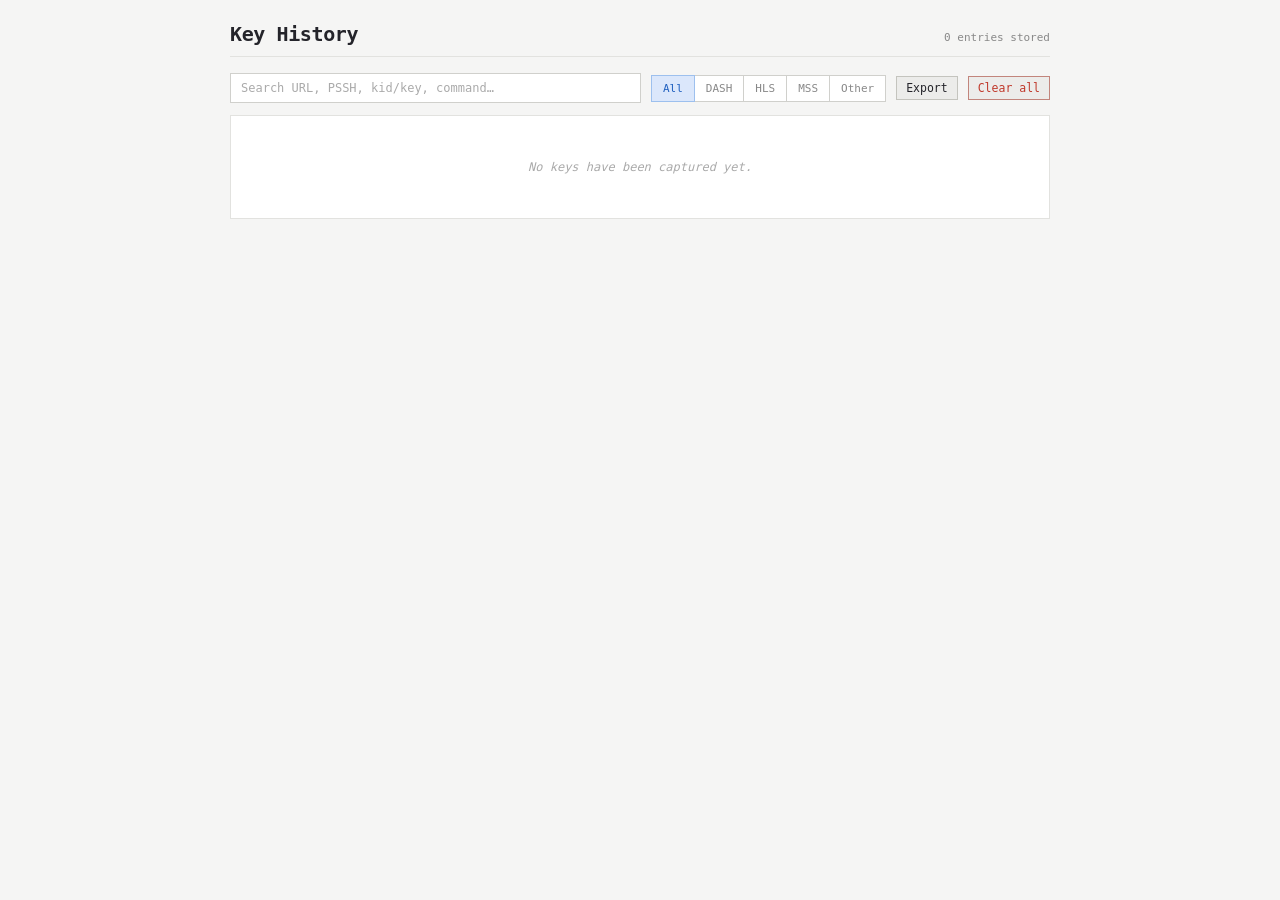
<file: extension/src/ui/history.html>
<!DOCTYPE html>
<html lang="en">
<head>
    <meta charset="UTF-8">
    <meta name="viewport" content="width=device-width, initial-scale=1.0">
    <title>WidevineProxy2 - Key History</title>
    <link rel="stylesheet" href="popup.css">
    <link rel="stylesheet" href="history.css">
</head>
<body>
<div class="page">
    <header class="page-head">
        <h1>Key History</h1>
        <span class="sub" id="totalCount">0 entries stored</span>
    </header>

    <div class="toolbar">
        <input type="text" id="search" class="search" placeholder="Search URL, PSSH, kid/key, command…">
        <div class="filters" id="typeFilter">
            <button type="button" class="filter-btn active" data-type="all">All</button>
            <button type="button" class="filter-btn" data-type="DASH">DASH</button>
            <button type="button" class="filter-btn" data-type="HLS">HLS</button>
            <button type="button" class="filter-btn" data-type="MSS">MSS</button>
            <button type="button" class="filter-btn" data-type="OTHER">Other</button>
        </div>
        <button type="button" id="exportAll">Export</button>
        <button type="button" id="clearAll" class="danger">Clear all</button>
    </div>

    <div class="result-count" id="resultCount"></div>
    <div id="history-list"></div>
</div>

<script src="history.min.js"></script>
</body>
</html>
</file>
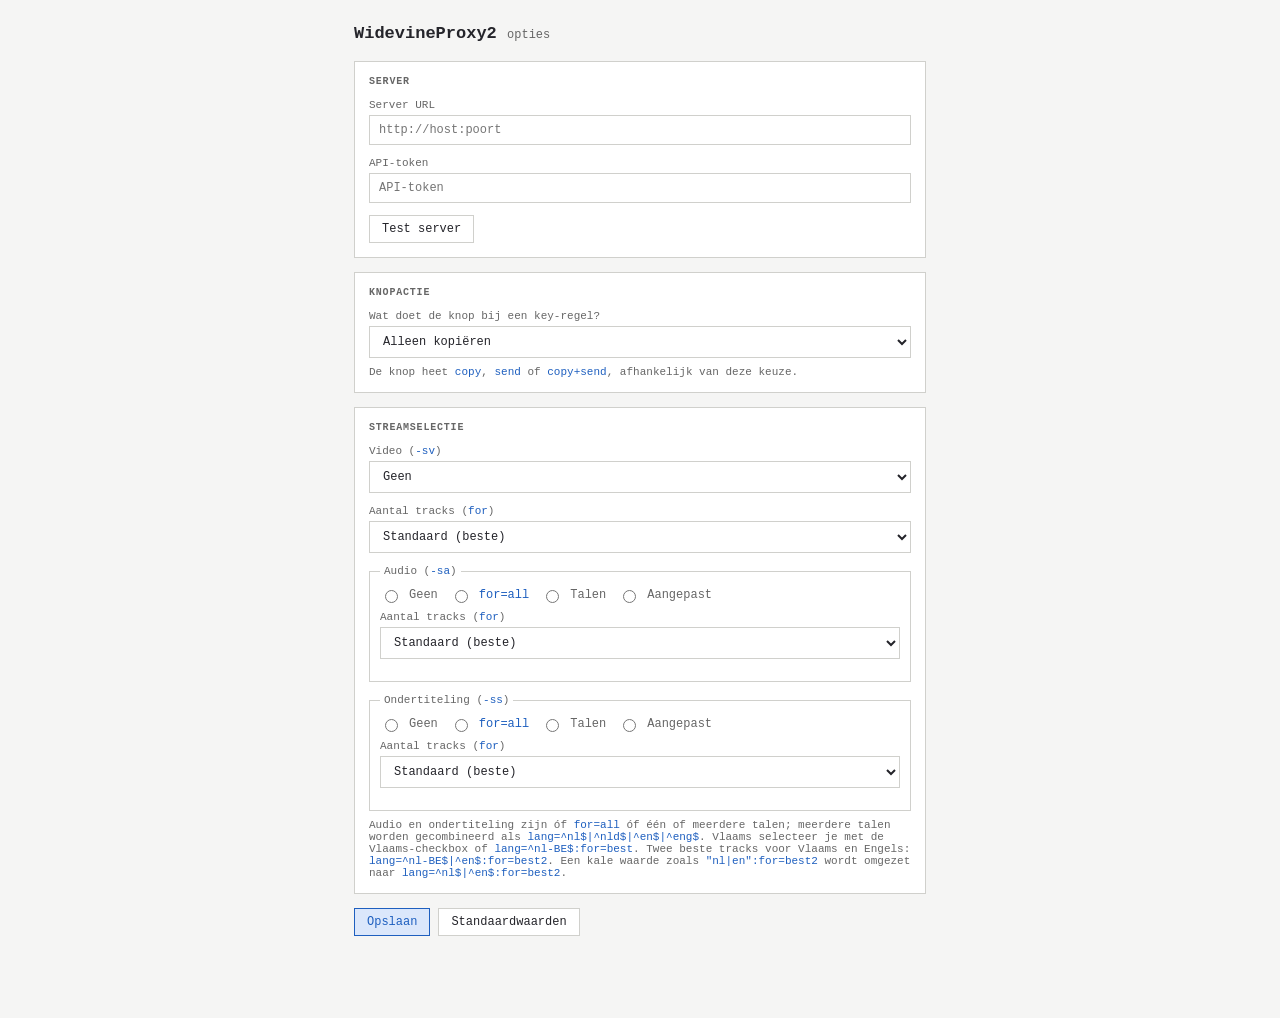
<file: extension/src/ui/options.html>
<!DOCTYPE html>
<html lang="nl">
<head>
    <meta charset="UTF-8">
    <meta name="viewport" content="width=device-width, initial-scale=1.0">
    <title>WidevineProxy2 - Opties</title>
    <link rel="stylesheet" href="options.css">
</head>
<body>
<main class="app">
    <h1>WidevineProxy2 <span>opties</span></h1>

    <section class="section">
        <h2>Server</h2>
        <label class="field">
            <span>Server URL</span>
            <input type="url" id="server_url" placeholder="http://host:poort" spellcheck="false" autocomplete="off">
        </label>
        <label class="field">
            <span>API-token</span>
            <input type="text" id="ext_token" placeholder="API-token" spellcheck="false" autocomplete="off">
        </label>
        <button type="button" id="test_server">Test server</button>
    </section>

    <section class="section">
        <h2>Knopactie</h2>
        <label class="field">
            <span>Wat doet de knop bij een key-regel?</span>
            <select id="button_action">
                <option value="copy_only">Alleen kopiëren</option>
                <option value="send_only">Alleen verzenden</option>
                <option value="copy_send">Kopiëren + verzenden</option>
            </select>
        </label>
        <p class="hint">De knop heet <code>copy</code>, <code>send</code> of <code>copy+send</code>, afhankelijk van deze keuze.</p>
    </section>

    <section class="section">
        <h2>Streamselectie</h2>
        <label class="field">
            <span>Video (<code>-sv</code>)</span>
            <select id="select_video_preset"></select>
        </label>
        <label class="field">
            <span>Aantal tracks (<code>for</code>)</span>
            <select id="select_video_for">
                <option value="">Standaard (beste)</option>
                <option value="best">Beste 1</option>
                <option value="best2">Beste 2</option>
                <option value="best3">Beste 3</option>
                <option value="worst">Slechtste 1</option>
                <option value="worst2">Slechtste 2</option>
                <option value="all">Alle</option>
            </select>
        </label>
        <label class="field" id="select_video_custom" hidden>
            <span>Aangepaste video-selectie</span>
            <input type="text" id="select_video" spellcheck="false" autocomplete="off">
        </label>

        <fieldset class="group">
            <legend>Audio (<code>-sa</code>)</legend>
            <div class="mode-row">
                <label class="check"><input type="radio" name="select_audio_mode" id="select_audio_mode_none" value="none"> Geen</label>
                <label class="check"><input type="radio" name="select_audio_mode" id="select_audio_mode_all" value="all"> <code>for=all</code></label>
                <label class="check"><input type="radio" name="select_audio_mode" id="select_audio_mode_langs" value="langs"> Talen</label>
                <label class="check"><input type="radio" name="select_audio_mode" id="select_audio_mode_custom" value="custom"> Aangepast</label>
            </div>
            <div class="langs" id="select_audio_langs" hidden>
                <label class="check"><input type="checkbox" id="select_audio_lang_nl"> Nederlands (<code>nl|nld</code>)</label>
                <label class="check"><input type="checkbox" id="select_audio_lang_nl_be"> Vlaams (<code>nl-BE</code>)</label>
                <label class="check"><input type="checkbox" id="select_audio_lang_en"> Engels (<code>en|eng</code>)</label>
                <label class="field">
                    <span>Extra taalcodes</span>
                    <input type="text" id="select_audio_lang_extra" placeholder="fr|fre" spellcheck="false" autocomplete="off">
                </label>
            </div>
            <label class="field" id="select_audio_custom" hidden>
                <span>Aangepaste audio-selectie</span>
                <input type="text" id="select_audio" spellcheck="false" autocomplete="off">
            </label>
            <label class="field">
                <span>Aantal tracks (<code>for</code>)</span>
                <select id="select_audio_for">
                    <option value="">Standaard (beste)</option>
                    <option value="best">Beste 1</option>
                    <option value="best2">Beste 2</option>
                    <option value="best3">Beste 3</option>
                    <option value="worst">Slechtste 1</option>
                    <option value="worst2">Slechtste 2</option>
                </select>
            </label>
        </fieldset>

        <fieldset class="group">
            <legend>Ondertiteling (<code>-ss</code>)</legend>
            <div class="mode-row">
                <label class="check"><input type="radio" name="select_subtitle_mode" id="select_subtitle_mode_none" value="none"> Geen</label>
                <label class="check"><input type="radio" name="select_subtitle_mode" id="select_subtitle_mode_all" value="all"> <code>for=all</code></label>
                <label class="check"><input type="radio" name="select_subtitle_mode" id="select_subtitle_mode_langs" value="langs"> Talen</label>
                <label class="check"><input type="radio" name="select_subtitle_mode" id="select_subtitle_mode_custom" value="custom"> Aangepast</label>
            </div>
            <div class="langs" id="select_subtitle_langs" hidden>
                <label class="check"><input type="checkbox" id="select_subtitle_lang_nl"> Nederlands (<code>nl|nld</code>)</label>
                <label class="check"><input type="checkbox" id="select_subtitle_lang_nl_be"> Vlaams (<code>nl-BE</code>)</label>
                <label class="check"><input type="checkbox" id="select_subtitle_lang_en"> Engels (<code>en|eng</code>)</label>
                <label class="field">
                    <span>Extra taalcodes</span>
                    <input type="text" id="select_subtitle_lang_extra" placeholder="fr|fre" spellcheck="false" autocomplete="off">
                </label>
            </div>
            <label class="field" id="select_subtitle_custom" hidden>
                <span>Aangepaste ondertitel-selectie</span>
                <input type="text" id="select_subtitle" spellcheck="false" autocomplete="off">
            </label>
            <label class="field">
                <span>Aantal tracks (<code>for</code>)</span>
                <select id="select_subtitle_for">
                    <option value="">Standaard (beste)</option>
                    <option value="best">Beste 1</option>
                    <option value="best2">Beste 2</option>
                    <option value="best3">Beste 3</option>
                    <option value="worst">Slechtste 1</option>
                    <option value="worst2">Slechtste 2</option>
                </select>
            </label>
        </fieldset>

        <p class="hint">Audio en ondertiteling zijn óf <code>for=all</code> óf één of meerdere talen; meerdere talen worden gecombineerd als <code>lang=^nl$|^nld$|^en$|^eng$</code>. Vlaams selecteer je met de Vlaams-checkbox of <code>lang=^nl-BE$:for=best</code>. Twee beste tracks voor Vlaams en Engels: <code>lang=^nl-BE$|^en$:for=best2</code>. Een kale waarde zoals <code>"nl|en":for=best2</code> wordt omgezet naar <code>lang=^nl$|^en$:for=best2</code>.</p>
    </section>

    <div class="actions">
        <button type="button" id="save" class="primary">Opslaan</button>
        <button type="button" id="reset">Standaardwaarden</button>
    </div>
    <p id="status" role="status"></p>
</main>
<script src="options.js"></script>
</body>
</html>
</file>
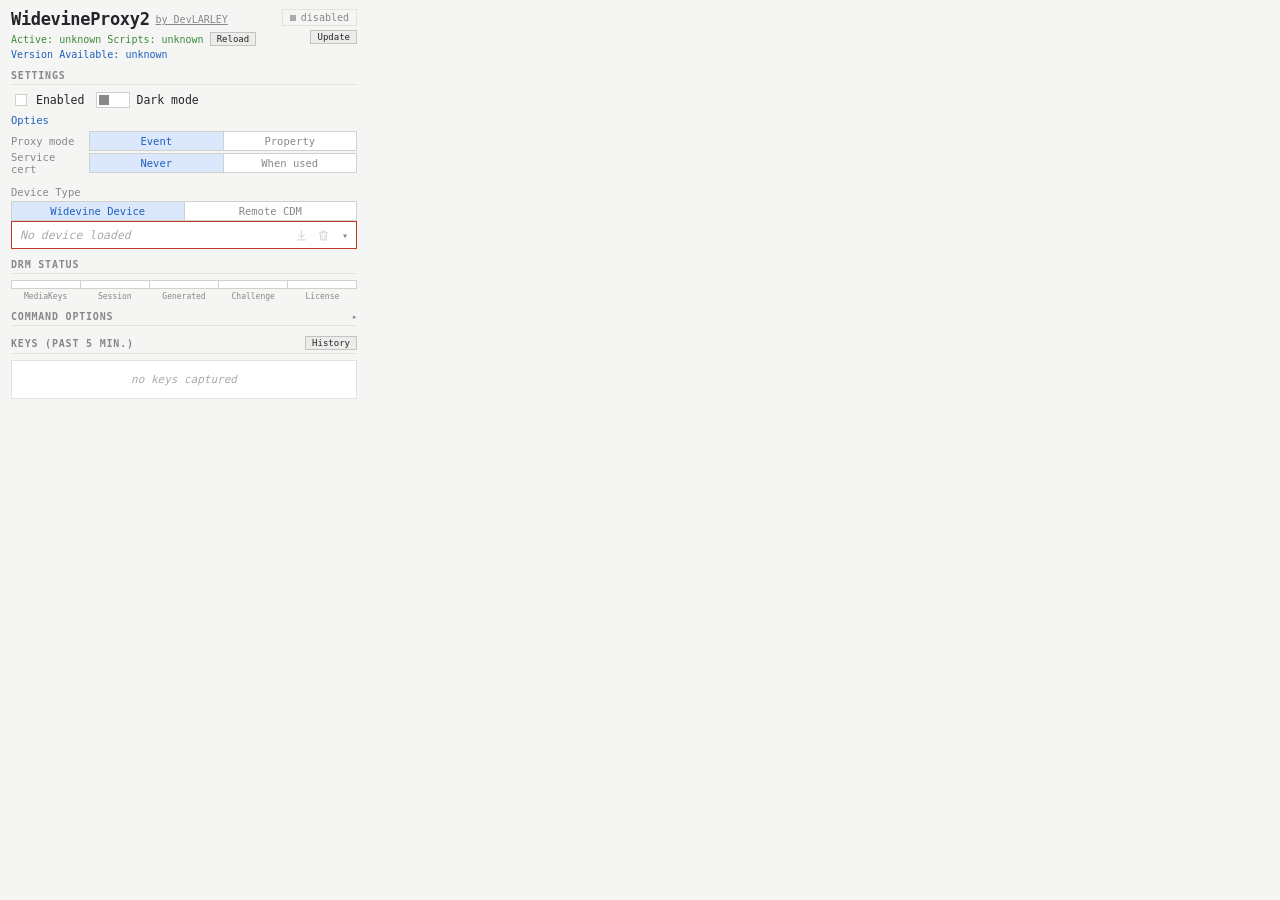
<file: extension/src/ui/popup.html>
<!DOCTYPE html>
<html lang="en">
<head>
    <meta charset="UTF-8">
    <meta name="viewport" content="width=device-width, initial-scale=1.0">
    <title>WidevineProxy</title>
    <link rel="stylesheet" href="popup.css">
</head>
<body>
<div class="app">
    <header class="titlebar">
        <div class="titlebar-info">
            <h1><a class="title-link" href="https://github.com/DevLARLEY/WidevineProxy2" target="_blank" rel="noopener noreferrer">WidevineProxy2</a><a class="byline" href="https://github.com/DevLARLEY" target="_blank" rel="noopener noreferrer">by DevLARLEY</a></h1>
            <div class="version-stack">
                <span class="version active" id="version">Active: …</span>
                <span class="version scripts" id="versionScripts">Scripts: …</span>
                <button type="button" id="reloadExtension" class="head-btn" title="Reload extension">Reload</button>
                <span class="version available" id="versionAvailable">Version Available: …</span>
            </div>
        </div>
        <div class="titlebar-status">
            <div class="state" id="statePill">
                <span class="dot"></span><span id="stateText">disabled</span>
            </div>
            <a class="state warn" id="outdatedWarn"
               href="https://github.com/DevLARLEY/WidevineProxy2/releases/latest"
               target="_blank" rel="noopener noreferrer" title="A newer version is available" hidden>
                ⚠ update
            </a>
            <button type="button" id="liveUpdate" class="head-btn" title="Update scripts from GitHub">Update</button>
        </div>
    </header>

    <!-- Settings -->
    <section class="section">
        <h2>Settings</h2>
        <div id="settings">
            <div class="opt-inline">
                <div class="opt-row">
                    <input type="checkbox" id="enabled">
                    <label for="enabled">Enabled</label>
                </div>
                <div class="opt-row">
                    <label class="switch">
                        <input type="checkbox" id="darkModeToggle">
                        <span class="slider"></span>
                    </label>
                    <label for="darkModeToggle">Dark mode</label>
                </div>
            </div>
            <div class="opt-row">
                <a href="#" id="openOptions" class="minilabel inline set-label" title="Server, token en knopactie">Opties</a>
            </div>
            <div class="opt-row toggle-row">
                <span class="minilabel inline set-label">Proxy mode</span>
                <div class="segmented segmented-sm" data-proxy>
                    <input type="radio" name="proxy_mode" id="proxy_event" value="event" checked>
                    <label for="proxy_event">Event</label>
                    <input type="radio" name="proxy_mode" id="proxy_property" value="property">
                    <label for="proxy_property">Property</label>
                </div>
            </div>
            <div class="opt-row toggle-row">
                <span class="minilabel inline set-label">Service cert</span>
                <div class="segmented segmented-sm" data-cert title="When to encrypt the client id">
                    <input type="radio" name="server_cert" id="cert_never" value="never" checked>
                    <label for="cert_never">Never</label>
                    <input type="radio" name="server_cert" id="cert_when" value="when">
                    <label for="cert_when">When used</label>
                </div>
            </div>
            <div id="type-select">
                <a class="minilabel">Device Type</a>
                <div class="segmented">
                    <input type="radio" id="wvd_select" name="cdm_type" value="wvd" checked>
                    <label for="wvd_select">Widevine Device</label>
                    <input type="radio" id="remote_select" name="cdm_type" value="remote">
                    <label for="remote_select">Remote CDM</label>
                </div>
            </div>
        </div>
    </section>

    <!-- Widevine Device -->
    <section class="section device-section" id="wvd">
        <div class="dropdown" data-dropdown data-kind="wvd" data-add-label="Choose File" data-empty="No device loaded">
            <select id="wvd-combobox" class="dd-native" data-role="select"></select>
        </div>
    </section>

    <!-- Remote CDM -->
    <section class="section device-section" id="remote">
        <div class="dropdown" data-dropdown data-kind="remote" data-add-label="Choose remote.json" data-empty="No remote CDM loaded">
            <select id="remote-combobox" class="dd-native" data-role="select"></select>
        </div>
    </section>

    <!-- DRM status -->
    <section class="section" id="drm-status-section">
        <h2>DRM Status</h2>
        <div id="drmStatus">
            <div class="drm-progress">
                <div class="drm-step pending" data-eme="EME_CREATE_MEDIA_KEYS"></div>
                <div class="drm-step pending" data-eme="EME_CREATE_SESSION"></div>
                <div class="drm-step pending" data-eme="EME_GENERATE_REQUEST"></div>
                <div class="drm-step pending" data-eme="EME_LICENSE_REQUEST"></div>
                <div class="drm-step pending" data-eme="EME_LICENSE"></div>
            </div>
            <div class="drm-legend">
                <span>MediaKeys</span>
                <span>Session</span>
                <span>Generated</span>
                <span>Challenge</span>
                <span>License</span>
            </div>
        </div>
    </section>

    <!-- Command options -->
    <section class="section collapsible collapsed" id="command-options">
        <h2 class="collapse-head">Command Options<span class="collapse-caret">▾</span></h2>
        <div class="collapse-body">
            <div class="opt-row toggle-row">
                <span class="minilabel inline row-label">Packager</span>
                <div class="segmented segmented-sm" data-shaka>
                    <input type="radio" name="packager" id="pkg_mp4" value="mp4decrypt" checked>
                    <label for="pkg_mp4">mp4decrypt</label>
                    <input type="radio" name="packager" id="pkg_shaka" value="shaka">
                    <label for="pkg_shaka">shaka-packager</label>
                </div>
            </div>
            <div class="opt-row toggle-row">
                <span class="minilabel inline row-label">Quotes</span>
                <div class="segmented segmented-sm" data-quotes>
                    <input type="radio" name="quote_style" id="quote_cmd" value="cmd" checked>
                    <label for="quote_cmd">cmd</label>
                    <input type="radio" name="quote_style" id="quote_bash" value="bash">
                    <label for="quote_bash">bash</label>
                </div>
            </div>
            <div class="opt-row toggle-row">
                <span class="minilabel inline row-label">Save name</span>
                <div class="segmented segmented-sm" data-savename>
                    <input type="radio" name="save_name" id="save_none" value="none" checked>
                    <label for="save_none">(none)</label>
                    <input type="radio" name="save_name" id="save_title" value="title">
                    <label for="save_title">title</label>
                    <input type="radio" name="save_name" id="save_url" value="url">
                    <label for="save_url">url</label>
                </div>
            </div>
            <div class="field-split">
                <label class="field-col">
                    <span class="minilabel">Executable name</span>
                    <input type="text" class="text-box" id="downloader-name" placeholder="N_m3u8DL-RE">
                </label>
                <label class="field-col">
                    <span class="minilabel">Additional arguments</span>
                    <input type="text" class="text-box" id="downloader-args" placeholder="-M format=mkv">
                </label>
            </div>
        </div>
    </section>
    <section class="section">
        <h2>Keys (past 5 min.)
            <button type="button" id="openHistory" class="head-btn">History</button>
        </h2>
        <div id="key-container">
            <div class="empty">no keys captured</div>
        </div>
    </section>
</div>
<script src="popup.min.js"></script>
</body>
</html>
</file>
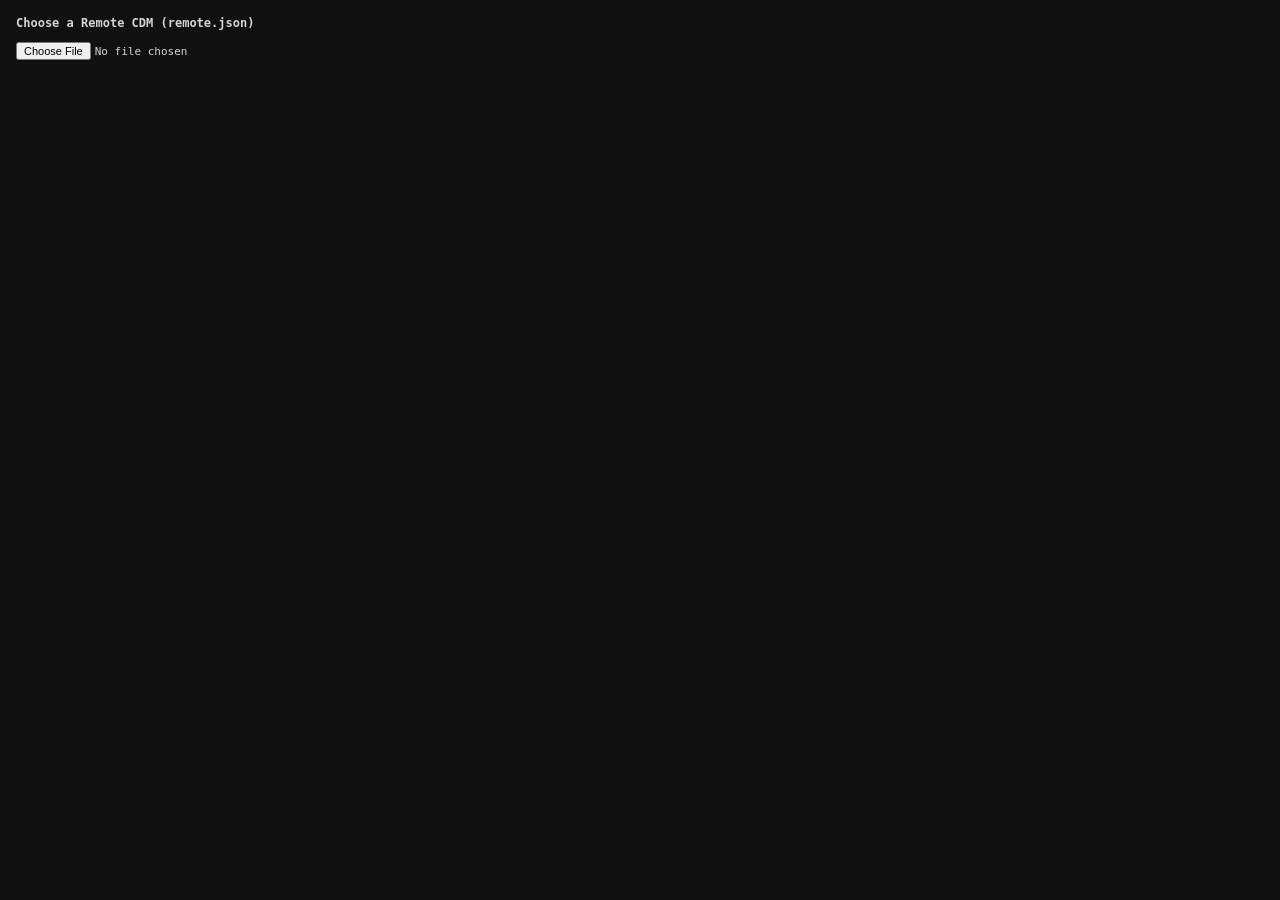
<file: extension/src/picker/remote/filePicker.html>
<!DOCTYPE html>
<html lang="en">
<head>
    <meta charset="UTF-8">
    <title>Choose Remote CDM</title>
    <style>
        body {
            margin: 0;
            padding: 16px;
            font-family: "SF Mono", "Menlo", "Consolas", ui-monospace, monospace;
            font-size: 12px;
            background: #111;
            color: #d4d4d4;
        }
        h1 { font-size: 12px; font-weight: 600; margin: 0 0 12px; }
        input[type="file"] { font-family: inherit; font-size: 11px; width: 100%; }
        #status { margin-top: 12px; font-size: 11px; color: #888; }
        #status.err { color: #cc6666; }
    </style>
</head>
<body>
    <h1>Choose a Remote CDM (remote.json)</h1>
    <input type="file" id="fileInput" accept=".json,application/json"/>
    <div id="status"></div>
    <script src="filePicker.js" defer></script>
</body>
</html>
</file>
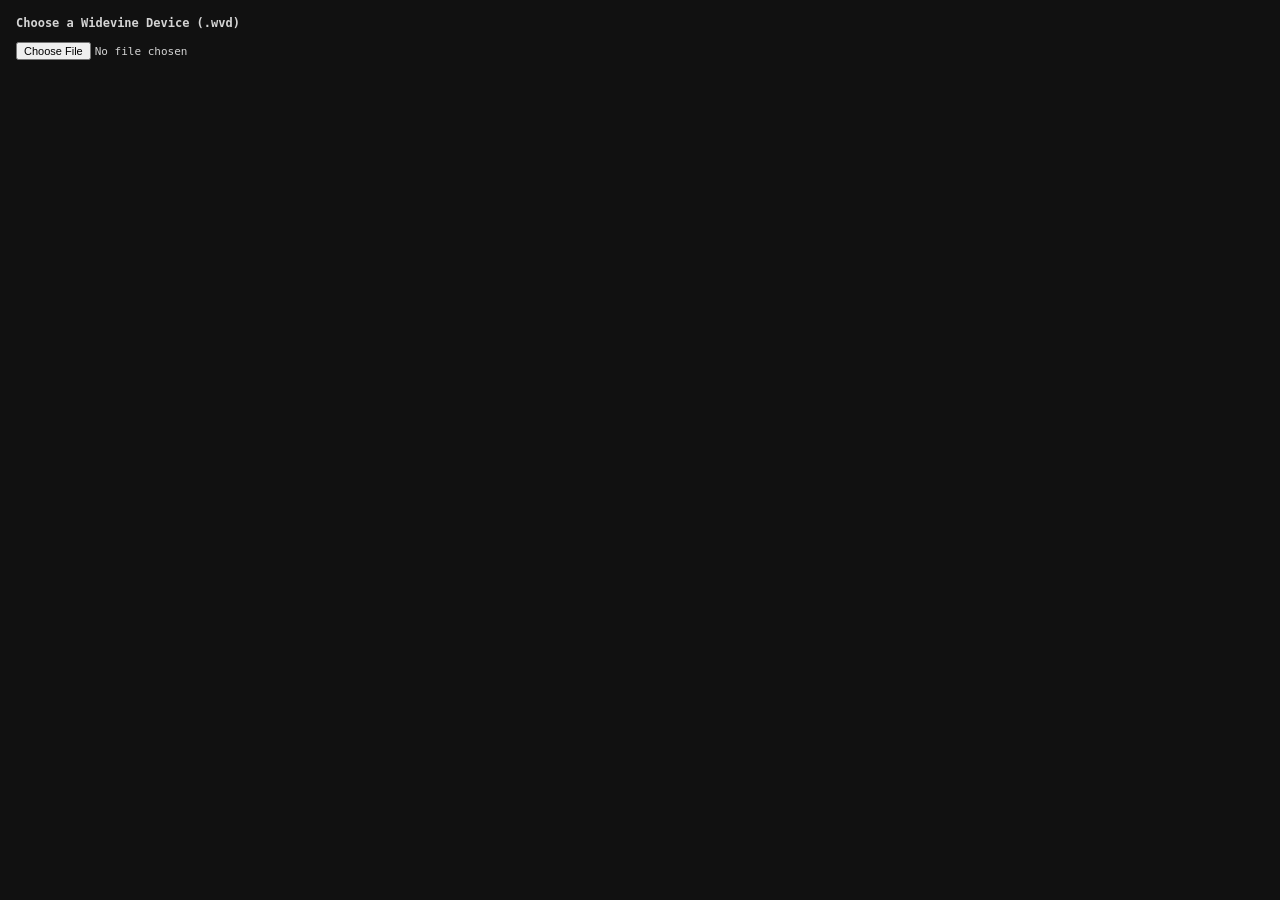
<file: extension/src/picker/wvd/filePicker.html>
<!DOCTYPE html>
<html lang="en">
<head>
    <meta charset="UTF-8">
    <title>Choose Widevine Device</title>
    <style>
        body {
            margin: 0;
            padding: 16px;
            font-family: "SF Mono", "Menlo", "Consolas", ui-monospace, monospace;
            font-size: 12px;
            background: #111;
            color: #d4d4d4;
        }
        h1 { font-size: 12px; font-weight: 600; margin: 0 0 12px; }
        input[type="file"] { font-family: inherit; font-size: 11px; width: 100%; }
        #status { margin-top: 12px; font-size: 11px; color: #888; }
        #status.err { color: #cc6666; }
    </style>
</head>
<body>
    <h1>Choose a Widevine Device (.wvd)</h1>
    <input type="file" id="fileInput" accept=".wvd"/>
    <div id="status"></div>
    <script src="filePicker.js" defer></script>
</body>
</html>
</file>
<file: extension/src/ui/popup.css>
/* ---------- Theme tokens (light is the default) ---------- */
:root {
    color-scheme: light;
    --bg: #f5f5f4;
    --panel: #ffffff;
    --panel-2: #ffffff;
    --line: #e2e2df;
    --line-2: #d0d0cc;
    --border-btn: #c4c4be;
    --border-btn-hover: #999;
    --text: #24242a;
    --text-dim: #444;
    --text-mute: #888;
    --text-faint: #aaa;
    --btn-bg: #ececea;
    --btn-bg-hover: #e0e0dd;
    --accent: #1e5fbf;
    --accent-bg: #dbe7fb;
    --accent-bg-hover: #cadcf7;
    --accent-border: #9dc0ee;
    --data: #8a6d2b;
    --ok: #3d8b3d;
    --err: #c0392b;
    --warn: #b7791f;
}

:root[data-theme="dark"] {
    color-scheme: dark;
    --bg: #111;
    --panel: #151515;
    --panel-2: #1c1c1c;
    --line: #222;
    --line-2: #333;
    --border-btn: #444;
    --border-btn-hover: #555;
    --text: #d4d4d4;
    --text-dim: #aaa;
    --text-mute: #666;
    --text-faint: #444;
    --btn-bg: #2a2a2a;
    --btn-bg-hover: #333;
    --accent: #8bbfff;
    --accent-bg: #1e3a5f;
    --accent-bg-hover: #254880;
    --accent-border: #2e5a9f;
    --data: #b8a87e;
    --ok: #6aaa64;
    --err: #cc6666;
    --warn: #e0a53f;
}

*, *::before, *::after { box-sizing: border-box; }

body {
    margin: 0;
    width: 368px;
    font-family: "SF Mono", "Menlo", "Consolas", ui-monospace, monospace;
    font-size: 12px;
    background: var(--bg);
    color: var(--text);
}

.app { padding: 9px 11px 11px; }

/* ---------- Titlebar ---------- */
.titlebar {
    display: flex;
    align-items: flex-start;
    justify-content: space-between;
    gap: 8px;
    margin-bottom: 10px;
}

.titlebar-info { min-width: 0; }

h1 {
    font-size: 17px;
    font-weight: 700;
    letter-spacing: -0.02em;
    margin: 0;
    color: var(--text);
}

.title-link {
    color: inherit;          /* keep the title colour, not link blue */
    text-decoration: none;   /* no underline by default */
    cursor: pointer;
}
.title-link:hover { text-decoration: underline; } /* underline only on hover, no colour change */

.byline {
    margin-left: 6px;
    font-size: 10px;
    font-weight: 400;
    letter-spacing: 0;
    color: var(--text-mute);
    vertical-align: 2px;
}

.version {
    margin-left: 6px;
    font-size: 10px;
    font-weight: 400;
    letter-spacing: 0;
    color: var(--text-mute);
    vertical-align: 2px;
}

.version-stack {
    display: flex;
    flex-wrap: wrap;
    align-items: center;
    gap: 3px 6px;
    margin-top: 3px;
}

.version-stack .version { margin-left: 0; }
.version-stack .head-btn { margin-left: 0 !important; }
.version.active { color: var(--ok); }
.version.scripts { color: var(--ok); }
.version.available { flex-basis: 100%; color: var(--accent); }

.state {
    display: inline-flex;
    align-items: center;
    gap: 5px;
    font-size: 10px;
    color: var(--text-mute);
    border: 1px solid var(--line);
    padding: 2px 7px;
}

.state .dot {
    width: 6px;
    height: 6px;
    background: var(--text-faint);
}

.state.on {
    color: var(--ok);
    border-color: var(--ok);
}

.state.on .dot { background: var(--ok); }

.titlebar-status { display: flex; flex-direction: column; align-items: stretch; gap: 4px; }
.titlebar-status .state { justify-content: center; }

.state.warn {
    color: var(--warn);
    border-color: var(--warn);
    cursor: pointer;
    text-decoration: none;
}

.state.warn:hover { background: color-mix(in srgb, var(--warn) 16%, transparent); }
.state.warn[hidden] { display: none; }

/* ---------- Sections ---------- */
.section { margin-bottom: 10px; }

.device-section { margin-top: -10px; }

h2 {
    display: flex;
    align-items: center;
    font-size: 10px;
    font-weight: 600;
    color: var(--text-mute);
    text-transform: uppercase;
    letter-spacing: 0.08em;
    margin: 0 0 6px;
    border-bottom: 1px solid var(--line);
    padding-bottom: 3px;
}

.head-btn { padding: 1px 6px !important; font-size: 9px !important; }
.head-btn:first-of-type { margin-left: auto; }
.head-btn + .head-btn { margin-left: 5px; }

.drm-progress {
    display: flex;
    height: 9px;
    border: 1px solid var(--line-2);
    background: var(--panel-2);
    overflow: hidden;
}
.drm-step {
    flex: 1;
    min-width: 0;
    background: transparent;
    border-left: 1px solid var(--line-2);
    transition: background 0.25s;
    cursor: default;
}
.drm-step:first-child { border-left: none; }
.drm-step.ok { background: var(--ok); }
.drm-step.fail { background: var(--err); }

.drm-legend { display: flex; margin-top: 3px; }
.drm-legend span {
    flex: 1;
    min-width: 0;
    text-align: center;
    font-size: 8px;
    color: var(--text-mute);
    white-space: nowrap;
    overflow: hidden;
    text-overflow: ellipsis;
}

.collapse-head { cursor: pointer; user-select: none; }
.collapse-caret {
    margin-left: auto;
    font-size: 9px;
    color: var(--text-mute);
    transition: transform 0.15s;
}
.collapsible.collapsed .collapse-caret { transform: rotate(-90deg); }
.collapsible.collapsed .collapse-body { display: none; }

#settings { display: flex; flex-direction: column; gap: 5px; }

.opt-inline { display: flex; align-items: center; flex-wrap: wrap; gap: 6px 12px; }
.opt-inline-split { justify-content: space-between; gap: 12px; }

.minilabel.inline { margin: 0; }

.field-split { display: flex; gap: 8px; margin-top: 6px; }
.field-col { display: flex; flex-direction: column; min-width: 0; flex: 1; }
.field-col .minilabel { margin: 0 0 2px; }

.toggle-row { gap: 8px; }
.row-label { width: 54px; flex-shrink: 0; }
.segmented-sm { width: auto; }
.segmented-sm label { padding: 2px 8px; font-size: 10px; }

.set-label { width: 72px; flex-shrink: 0; }

#openOptions { color: var(--accent); text-decoration: none; cursor: pointer; }
#openOptions:hover { text-decoration: underline; }
#settings .toggle-row .segmented { flex: 1; }
#settings .toggle-row + .toggle-row { margin-top: -5px; }

.minilabel {
    display: block;
    color: var(--text-mute);
    font-size: 10.5px;
    margin: 6px 0 3px;
}

/* ---------- Checkbox rows ---------- */
.opt-row {
    display: flex;
    align-items: center;
    gap: 6px;
}

.opt-row label { cursor: pointer; font-size: 11.5px; }

input[type="checkbox"] {
    appearance: none;
    -webkit-appearance: none;
    width: 12px;
    height: 12px;
    background: var(--panel-2);
    border: 1px solid var(--line-2);
    cursor: pointer;
    display: grid;
    place-content: center;
    flex-shrink: 0;
}

input[type="checkbox"]:checked {
    background: var(--accent-bg);
    border-color: var(--accent-border);
}

input[type="checkbox"]:checked::after {
    content: "";
    width: 4px;
    height: 8px;
    border: solid var(--accent);
    border-width: 0 2px 2px 0;
    transform: rotate(45deg) translate(-1px, -1px);
}

input:focus-visible { outline: 1px solid var(--border-btn-hover); outline-offset: 1px; }

/* ---------- Dark-mode switch (squared) ---------- */
.switch {
    position: relative;
    display: inline-block;
    width: 34px;
    height: 16px;
    flex-shrink: 0;
}

.switch input { opacity: 0; width: 0; height: 0; position: absolute; }

.slider {
    position: absolute;
    inset: 0;
    background: var(--panel-2);
    border: 1px solid var(--line-2);
    cursor: pointer;
}

.slider::before {
    content: "";
    position: absolute;
    width: 10px;
    height: 10px;
    left: 2px;
    top: 2px;
    background: var(--text-mute);
}

.switch input:checked + .slider {
    background: var(--accent-bg);
    border-color: var(--accent-border);
}

.switch input:checked + .slider::before {
    transform: translateX(18px);
    background: var(--accent);
}

/* ---------- Segmented (device type) ---------- */
.segmented {
    display: inline-flex;
    border: 1px solid var(--line-2);
    width: 100%;
}

.segmented input { position: absolute; opacity: 0; pointer-events: none; }

.segmented label {
    flex: 1;
    text-align: center;
    padding: 3px 8px;
    font-size: 10.5px;
    color: var(--text-mute);
    background: var(--panel-2);
    cursor: pointer;
    transition: background 0.15s, color 0.15s;
}

.segmented label + input + label { border-left: 1px solid var(--line-2); }

.segmented input:checked + label {
    background: var(--accent-bg);
    color: var(--accent);
}

.segmented label.disabled {
    opacity: 0.4;
    color: var(--text-faint);
    cursor: not-allowed;
}

/* ---------- Buttons ---------- */
.btn-row { display: flex; flex-wrap: wrap; gap: 5px; }

button {
    padding: 4px 9px;
    background: var(--btn-bg);
    border: 1px solid var(--border-btn);
    color: var(--text);
    font-family: inherit;
    font-size: 11.5px;
    cursor: pointer;
    transition: background 0.15s, border-color 0.15s, color 0.15s;
}

button:hover { background: var(--btn-bg-hover); border-color: var(--border-btn-hover); }
button:active { transform: translateY(1px); }
button:disabled { opacity: 0.4; cursor: default; }

button.primary {
    background: var(--accent-bg);
    border-color: var(--accent-border);
    color: var(--accent);
}

button.primary:hover { background: var(--accent-bg-hover); }

button.danger {
    color: var(--err);
    border-color: color-mix(in srgb, var(--err) 45%, var(--border-btn));
}

button.danger:hover {
    background: color-mix(in srgb, var(--err) 12%, var(--btn-bg));
    border-color: var(--err);
}

/* ---------- Multifunction dropdown ---------- */
.dd-native { display: none !important; }

.dropdown { position: relative; }

.dd-trigger {
    display: flex;
    align-items: center;
    gap: 8px;
    width: 100%;
    padding: 4px 8px;
    background: var(--panel-2);
    border: 1px solid var(--line-2);
    color: var(--text);
    font-family: inherit;
    font-size: 11.5px;
    text-align: left;
    cursor: pointer;
}

.dd-trigger:hover { border-color: var(--border-btn-hover); }
.dd-trigger.open { border-color: var(--border-btn-hover); }
.dd-trigger.dd-empty { border-color: var(--err); }

.dd-name {
    flex: 1;
    overflow: hidden;
    text-overflow: ellipsis;
    white-space: nowrap;
}

.dd-name.placeholder { color: var(--text-faint); font-style: italic; }

.dd-actions { display: flex; align-items: center; gap: 2px; flex-shrink: 0; }

.dd-glyph {
    display: grid;
    place-content: center;
    width: 20px;
    height: 18px;
    color: var(--text-mute);
    cursor: pointer;
    background: none;
    border: 1px solid transparent;
    padding: 0;
}

.dd-glyph svg { width: 13px; height: 13px; display: block; }
.dd-glyph.dl:hover { color: var(--accent); border-color: var(--accent-border); background: var(--accent-bg); }
.dd-glyph.rm:hover { color: var(--err); border-color: color-mix(in srgb, var(--err) 45%, var(--line-2)); }
.dd-glyph.disabled { opacity: 0.3; pointer-events: none; }

.dd-caret {
    flex-shrink: 0;
    color: var(--text-mute);
    font-size: 10px;
    transition: transform 0.15s;
}

.dd-trigger.open .dd-caret { transform: rotate(180deg); }

.dd-menu {
    position: absolute;
    top: calc(100% - 1px);
    left: 0;
    right: 0;
    z-index: 20;
    background: var(--panel);
    border: 1px solid var(--border-btn-hover);
    max-height: 190px;
    overflow-y: auto;
    display: none;
}

.dd-menu.open { display: block; }

.dd-item {
    display: flex;
    align-items: center;
    gap: 8px;
    width: 100%;
    padding: 4px 8px;
    background: none;
    border: none;
    border-bottom: 1px solid var(--line);
    color: var(--text);
    font-family: inherit;
    font-size: 11.5px;
    text-align: left;
    cursor: pointer;
}

.dd-item:hover { background: var(--panel-2); }
.dd-item.selected { color: var(--accent); }
.dd-item.selected::before { content: "›"; margin-right: -4px; color: var(--accent); }

.dd-add {
    display: flex;
    align-items: center;
    gap: 6px;
    width: 100%;
    padding: 6px 8px;
    background: var(--accent-bg);
    border: none;
    color: var(--accent);
    font-family: inherit;
    font-size: 11px;
    cursor: pointer;
}

.dd-add:hover { background: var(--accent-bg-hover); }
.dd-add .plus { font-size: 13px; line-height: 1; }

/* ---------- Inputs & selects ---------- */
.field { display: block; margin-top: 6px; }

select, .text-box {
    display: block;
    width: 100%;
    padding: 4px 8px;
    background: var(--panel-2);
    border: 1px solid var(--line-2);
    color: var(--text);
    font-family: inherit;
    font-size: 11.5px;
}

.text-box::placeholder { color: var(--text-faint); }

select {
    appearance: none;
    -webkit-appearance: none;
    background-image: url("data:image/svg+xml;utf8,<svg xmlns='http://www.w3.org/2000/svg' width='10' height='10' viewBox='0 0 24 24' fill='none' stroke='%23888' stroke-width='3' stroke-linecap='square'><polyline points='6 9 12 15 18 9'/></svg>");
    background-repeat: no-repeat;
    background-position: right 9px center;
    padding-right: 26px;
    cursor: pointer;
}

select:focus, .text-box:focus {
    outline: none;
    border-color: var(--border-btn-hover);
}

/* ---------- Keys ---------- */
#key-container {
    max-height: 208px;
    overflow-y: auto;
    background: var(--panel);
    border: 1px solid var(--line);
}

.empty { padding: 12px 9px; text-align: center; color: var(--text-faint); font-style: italic; font-size: 11px; }

.key-item { border-bottom: 1px solid var(--line); }
.key-item:last-child { border-bottom: none; }

.key-head {
    display: flex;
    align-items: center;
    gap: 7px;
    width: 100%;
    padding: 5px 8px;
    background: none;
    border: none;
    text-align: left;
    color: var(--text);
    font-family: inherit;
    font-size: 11px;
    cursor: pointer;
}

.key-head:hover { background: var(--panel-2); }

.key-caret {
    flex-shrink: 0;
    color: var(--text-mute);
    font-size: 9px;
    transition: transform 0.15s;
}

.key-item.open .key-caret { transform: rotate(90deg); }

.key-url {
    flex: 1;
    min-width: 0;
    overflow: hidden;
    text-overflow: ellipsis;
    white-space: nowrap;
    user-select: text;
    -webkit-user-select: text;
}

.key-type {
    flex-shrink: 0;
    font-size: 8.5px;
    font-weight: 700;
    letter-spacing: 0.04em;
    padding: 1px 5px;
    color: #fff;
    background: var(--text-mute);
}
.key-type.widevine { background: #2e6fdb; }
.key-type.clearkey { background: #2f9e8f; }
.key-type.playready { background: #7d55c7; }

.key-chip {
    flex-shrink: 0;
    font-size: 9px;
    color: var(--text-mute);
    border: 1px solid var(--line-2);
    padding: 0 5px;
}

.key-del {
    flex-shrink: 0;
    display: grid;
    place-content: center;
    width: 18px;
    height: 16px;
    color: var(--text-faint);
    cursor: pointer;
}

.key-del svg { width: 12px; height: 12px; display: block; }
.key-del:hover { color: var(--err); }

.key-body {
    display: none;
    padding: 2px 8px 7px;
    background: var(--panel-2);
}

.key-item.open .key-body { display: block; }

.kv-row {
    display: flex;
    align-items: baseline;
    gap: 4px;
    padding: 3px 0;
    border-top: 1px solid var(--line);
}

.kv-row:first-child { border-top: none; }

.kv-label {
    width: 56px;
    flex-shrink: 0;
    color: var(--text-mute);
    font-size: 9px;
    font-weight: 600;
    text-transform: uppercase;
    letter-spacing: 0.05em;
}

.kv-val {
    flex: 1;
    min-width: 0;
    font-size: 10.5px;
    line-height: 1.45;
    color: var(--data);
    word-break: break-all;
    white-space: pre-wrap;
}

/* Read-only single-line fields (scroll horizontally, never wrap down) */
.kv-input {
    flex: 1;
    min-width: 0;
    width: 100%;
    font-family: inherit;
    font-size: 10.5px;
    color: var(--data);
    background: var(--panel);
    border: 1px solid var(--line);
    padding: 2px 5px;
    white-space: nowrap;
    text-overflow: clip;
}

.kv-input:focus { outline: none; border-color: var(--border-btn-hover); }

.kv-vals {
    flex: 1;
    min-width: 0;
    display: flex;
    flex-direction: column;
    gap: 3px;
}

/* Manifest chooser = a badge + a dropdown of manifests on a single row */
.kv-manifest { display: flex; align-items: center; min-width: 0; }
.kv-manifest .kv-input { flex: 1; }

.kv-select {
    flex: 1;
    min-width: 0;
    font-family: inherit;
    font-size: 10.5px;
    color: var(--data);
    background-color: var(--panel);
    border: 1px solid var(--line);
    padding: 2px 22px 2px 6px;
    cursor: pointer;
}

.kv-select:focus { outline: none; border-color: var(--border-btn-hover); }

.kv-copy {
    flex-shrink: 0;
    font-size: 9px;
    padding: 0 6px !important;
    color: var(--text-mute);
    border: 1px solid var(--line-2);
    background: none;
    align-self: flex-start;
}

.kv-copy:hover { color: var(--text); border-color: var(--border-btn-hover); }
.kv-copy.copied { color: var(--ok); border-color: var(--ok); }

/* Manifest type badge */
.badge {
    display: inline-block;
    font-size: 8.5px;
    font-weight: 700;
    letter-spacing: 0.04em;
    padding: 1px 5px;
    margin-right: 6px;
    color: #fff;
    vertical-align: 1px;
}

.badge.dash { background: #2e6fdb; }
.badge.hls { background: #d1742f; }
.badge.mss { background: #7d55c7; }
.badge.other { background: var(--text-mute); }

::-webkit-scrollbar { width: 8px; }
::-webkit-scrollbar-thumb { background: var(--line-2); }
::-webkit-scrollbar-track { background: transparent; }
</file>
<file: extension/src/ui/history.css>
/* History page - reuses popup.css tokens & key-item components, overrides
   the popup's fixed width and adds page/toolbar layout. */
body {
    width: auto;
    max-width: 860px;
    margin: 0 auto;
}

.page { padding: 22px 20px 40px; }

.page-head {
    display: flex;
    align-items: baseline;
    justify-content: space-between;
    gap: 12px;
    margin-bottom: 16px;
    padding-bottom: 10px;
    border-bottom: 1px solid var(--line);
}

.page-head h1 { font-size: 20px; }
.page-head .sub { font-size: 11px; color: var(--text-mute); }

/* Toolbar */
.toolbar {
    display: flex;
    align-items: center;
    gap: 10px;
    margin-bottom: 12px;
    flex-wrap: wrap;
}

.search {
    flex: 1;
    min-width: 200px;
    padding: 7px 10px;
    background: var(--panel-2);
    border: 1px solid var(--line-2);
    color: var(--text);
    font-family: inherit;
    font-size: 12px;
}

.search::placeholder { color: var(--text-faint); }
.search:focus { outline: none; border-color: var(--border-btn-hover); }

.filters { display: flex; }

.filter-btn {
    padding: 6px 11px !important;
    font-size: 11px !important;
    background: var(--panel-2);
    border: 1px solid var(--line-2);
    color: var(--text-mute);
    margin-left: -1px;
}

.filter-btn:first-child { margin-left: 0; }
.filter-btn:hover { color: var(--text); }
.filter-btn.active {
    background: var(--accent-bg);
    border-color: var(--accent-border);
    color: var(--accent);
    z-index: 1;
}

.result-count {
    font-size: 11px;
    color: var(--text-mute);
    margin-bottom: 8px;
}

.result-count b { color: var(--text); font-weight: 600; }

/* List - the .key-item component styling comes from popup.css */
#history-list {
    border: 1px solid var(--line);
    background: var(--panel);
}

.hist-empty {
    padding: 44px 16px;
    text-align: center;
    color: var(--text-faint);
    font-style: italic;
    font-size: 12px;
}
</file>
<file: extension/src/ui/options.css>
:root {
    color-scheme: light;
    --bg: #f5f5f4;
    --panel: #fff;
    --line: #d0d0cc;
    --text: #24242a;
    --mute: #666;
    --accent: #1e5fbf;
    --accent-bg: #dbe7fb;
    --err: #c0392b;
    --ok: #3d8b3d;
}

* { box-sizing: border-box; }

[hidden] { display: none !important; }

body {
    margin: 0;
    min-width: 360px;
    font-family: "SF Mono", "Menlo", "Consolas", ui-monospace, monospace;
    font-size: 12px;
    background: var(--bg);
    color: var(--text);
}

.app {
    max-width: 620px;
    margin: 0 auto;
    padding: 24px;
}

h1 {
    font-size: 17px;
    margin: 0 0 18px;
}

h1 span {
    color: var(--mute);
    font-size: 12px;
    font-weight: 400;
}

.section {
    background: var(--panel);
    border: 1px solid var(--line);
    padding: 14px;
    margin-bottom: 14px;
}

h2 {
    font-size: 10px;
    text-transform: uppercase;
    letter-spacing: 0.08em;
    color: var(--mute);
    margin: 0 0 12px;
}

.field {
    display: block;
    margin-bottom: 12px;
}

.field span {
    display: block;
    margin-bottom: 4px;
    color: var(--mute);
    font-size: 11px;
}

input, select {
    display: block;
    width: 100%;
    padding: 7px 9px;
    border: 1px solid var(--line);
    background: var(--panel);
    color: var(--text);
    font: inherit;
}

.check {
    display: flex;
    align-items: center;
    gap: 8px;
    margin: -6px 0 12px;
    color: var(--mute);
}

.check input { width: auto; }
.check span { margin: 0; }

.check input:disabled + span { opacity: 0.5; }

.group {
    border: 1px solid var(--line);
    margin: 0 0 12px;
    padding: 10px;
}

.group legend {
    color: var(--mute);
    font-size: 11px;
    padding: 0 4px;
}

.mode-row {
    display: flex;
    flex-wrap: wrap;
    gap: 12px;
    margin-bottom: 8px;
}

.mode-row .check { margin: 0; }
.langs { margin-bottom: 8px; }

button {
    padding: 6px 12px;
    border: 1px solid var(--line);
    background: var(--panel);
    color: var(--text);
    font: inherit;
    cursor: pointer;
}

button:hover { border-color: var(--mute); }
button.primary { background: var(--accent-bg); border-color: var(--accent); color: var(--accent); }
button:disabled { opacity: 0.5; cursor: default; }

.actions {
    display: flex;
    gap: 8px;
}

.hint {
    margin: -4px 0 0;
    color: var(--mute);
    font-size: 11px;
}

code {
    color: var(--accent);
}

#status {
    min-height: 18px;
    margin-top: 12px;
    color: var(--ok);
}

#status.error {
    color: var(--err);
}
</file>
